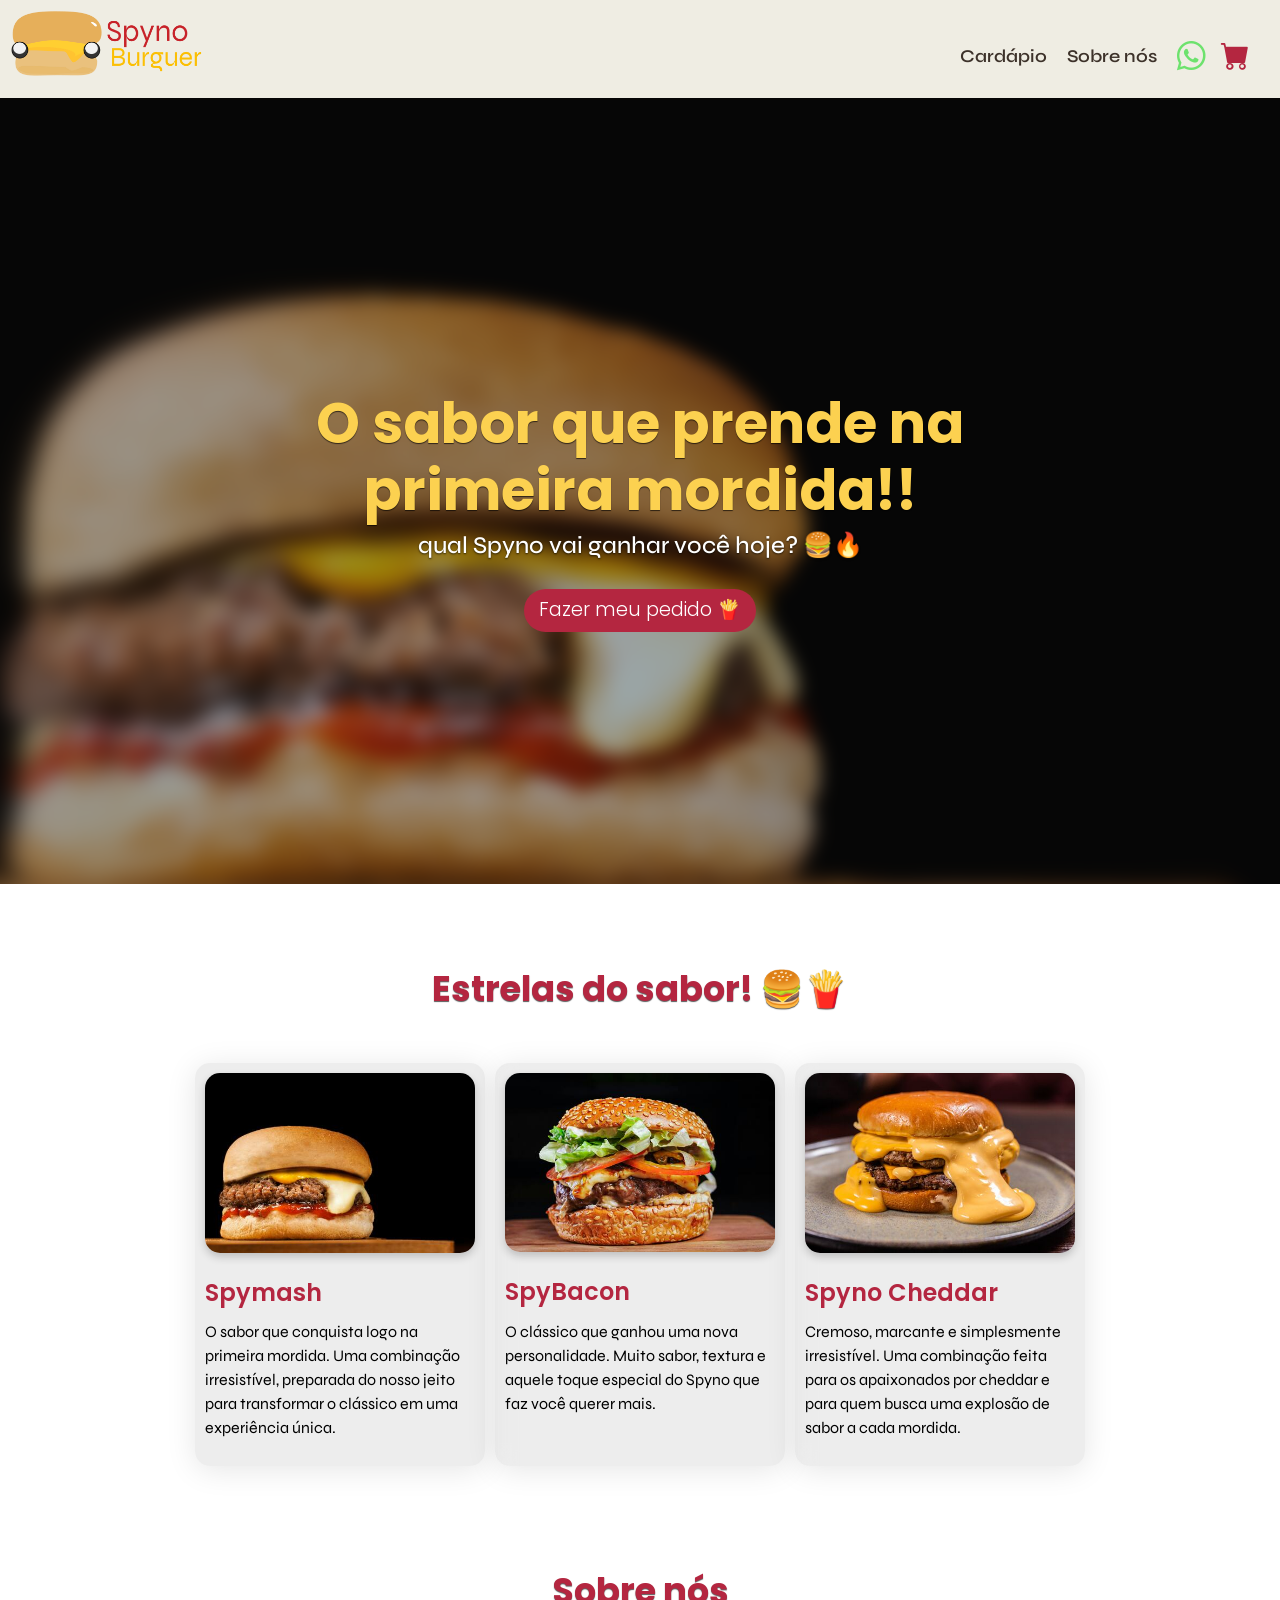
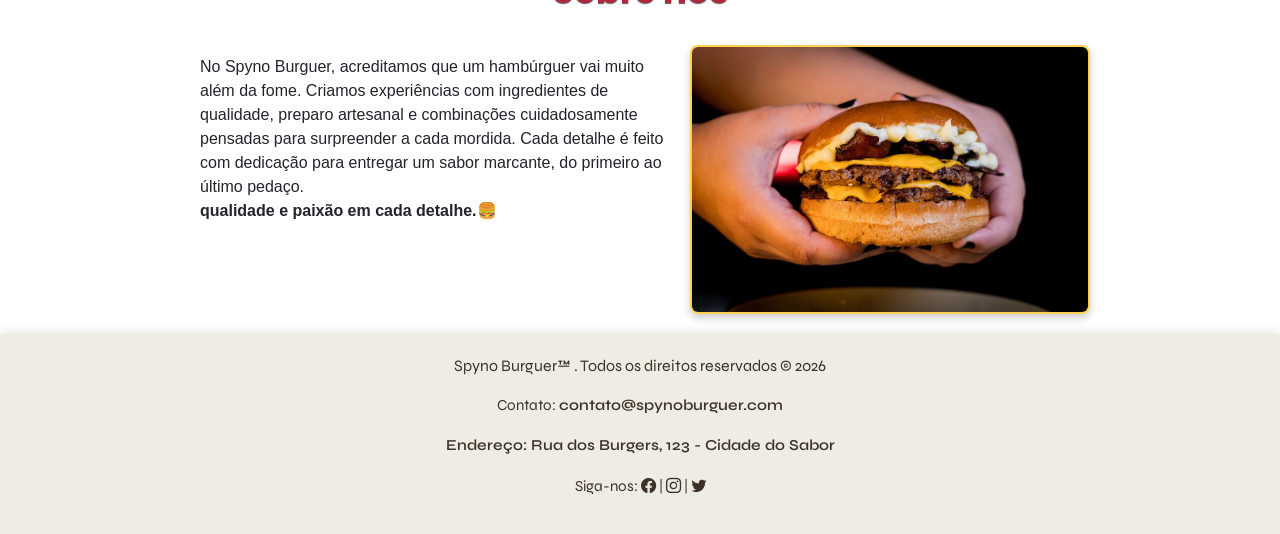
<file: index.html>
<!DOCTYPE html>
<html lang="pt-br">
<head>
    <!-- SEO básico com palavras-chave -->
    <meta name="keywords" content="Hamburgueria, Burger, Spyno Burger, Hambúrguer Artesanal, Delivery de Hambúrguer, Fast Food, Smash Burger, Lanches, Cardápio Online, Hamburgueria Gourmet">

    <meta charset="UTF-8">
    <meta name="viewport" content="width=device-width, initial-scale=1.0">
    
    <title>Spyno Burguer</title>
    <link rel="shortcut icon" href="favicon.ico" type="image/x-icon">

    <!-- Fontes externas do Google -->
    <link rel="preconnect" href="https://fonts.googleapis.com">
    <link rel="preconnect" href="https://fonts.gstatic.com" crossorigin>

    <link href="https://fonts.googleapis.com/css2?family=Montserrat:ital,wght@0,100..900;1,100..900&family=Syne:wght@400..800&display=swap" rel="stylesheet">

    <link href="https://fonts.googleapis.com/css2?family=Poppins:ital,wght@0,100;0,200;0,300;0,400;0,500;0,600;0,700;0,800;0,900;1,100;1,200;1,300;1,400;1,500;1,600;1,700;1,800;1,900&display=swap" rel="stylesheet">

    <!-- Ícones do Google -->
    <link rel="stylesheet" href="https://fonts.googleapis.com/css2?family=Material+Symbols+Outlined:opsz,wght,FILL,GRAD@24,400,0,0&icon_names=menu" />

    <!-- Bootstrap (CSS + ícones) -->
    <link href="https://cdn.jsdelivr.net/npm/bootstrap@5.3.8/dist/css/bootstrap.min.css" rel="stylesheet">
    <link rel="stylesheet" href="https://cdn.jsdelivr.net/npm/bootstrap-icons@1.11.3/font/bootstrap-icons.min.css">

    <!-- CSS modular do projeto -->
    <link rel="stylesheet" href="css/conf.css">
    <link rel="stylesheet" href="css/components/animations.css">
    <link rel="stylesheet" href="css/layout/base.css">
    <link rel="stylesheet" href="css/layout/index.css">
    <link rel="stylesheet" href="css/components/menu.css">
    <link rel="stylesheet" href="css/components/button.css">
    <link rel="stylesheet" href="css/components/card.css">
</head>

<body>

    <!-- ================= HEADER ================= -->
    <header class="header">

        <!-- Logo responsiva (troca imagem no mobile) -->
        <picture>
            <source media="(max-width: 768px)" srcset="images/logo-mob.png">
            <img src="images/logo.png" alt="Hamburguer com olinhos e o nome Spyno Burguer" class="logo-img">
        </picture>

        <!-- Menu de navegação -->
          <nav class="menu">

            <!-- Ícone do menu mobile -->
            <span class="material-symbols-outlined" id="menu-btn">
                menu
            </span>

            <!-- Lista de navegação -->
            <ul id="menu-list">

                <li><a href="html/menu.html">Cardápio</a></li>
                <li><a href="html/aboutUs.html">Sobre nós</a></li>
                <li><a href="https://wa.me/5511999999999" target="_blank" id="zap-btn">
                    <i class="bi bi-whatsapp"></i>
                </a></li>  
            </ul>
          
             <span id="carrinho">
                <a href="html/carrinho.html"><i class="bi bi-cart-fill"></i></a>
            </span>
        </nav>
    </header>

    <!-- ================= MAIN ================= -->
    <main class="main">

        <!-- HERO SECTION -->
        <section class="starter">

            <h1 class="title " id="titleCta">
                O sabor que prende na <br>primeira mordida!!
            </h1>

            <h2 class="subtitle" id="subtitleCta">
                qual Spyno vai ganhar você hoje? &#x1F354;&#x1F525;
            </h2>

            <button class="callToAction">
                <a href="html/menu.html">Fazer meu pedido &#x1F35F;</a>
            </button>

        </section>

        <!-- CARDÁPIO / DESTAQUES -->
        <section class="sections-of-home">

            <div class="container ">

                <h2 class="subs-secs-home">
                    Estrelas do sabor!  &#x1F354;&#x1F35F;
                </h2>

                <div class="cards-container">
                    <div class="card">
                        <figure class="card-img ">
                            <img src="images/Spymash.jpg" alt="imagem do item do cardápio">
                        </figure>
                        <h3 class="card-title">Spymash</h3>
                        <p class="card-description">
                         O sabor que conquista logo na primeira mordida. Uma combinação irresistível, preparada do nosso jeito para transformar o clássico em uma experiência única.
                        </p>

                    </div>
                    <div class="card item">
                        <figure class="card-img ">
                            <img src="images/SpyBacon.jpg" alt="imagem do item do cardápio">
                        </figure>
                        <h3 class="card-title">SpyBacon</h3>
                        <p class="card-description">
                          O clássico que ganhou uma nova personalidade. Muito sabor, textura e aquele toque especial do Spyno que faz você querer mais. <br>
                        </p>

                    </div>
                    <div class="card item  ">
                        <figure class="card-img">
                            <img src="images/SpynoCheddar.jpg" alt="imagem do item do cardápio">
                        </figure>
                        <h3 class="card-title">Spyno Cheddar</h3>
                        <p class="card-description">
                           Cremoso, marcante e simplesmente irresistível. Uma combinação feita para os apaixonados por cheddar e para quem busca uma explosão de sabor a cada mordida.
                        </p>
                    </div>
                </div>

            </div>
        </section>

        <!-- SOBRE -->
        <section class="sections-of-home" >
        <h2 class="subs-secs-home">Sobre nós</h2>

          <div id="about-sec">
                <p class="paragraph" id="about-p">
                 No Spyno Burguer, acreditamos que um hambúrguer vai muito além da fome. Criamos experiências com ingredientes de qualidade, preparo artesanal e combinações cuidadosamente pensadas para surpreender a cada mordida. Cada detalhe é feito com dedicação para entregar um sabor marcante, do primeiro ao último pedaço.
                   <br>
                <strong>qualidade e paixão em cada detalhe.&#x1F354;</strong>
                </p>
                <img src="images/foto-para-about-us.jpg" alt="hamburguer">
          </div>

        </section>

            
            


    </main>

    <!-- ================= FOOTER ================= -->
    <footer class="footer">
        <p>Spyno Burguer™ . Todos os direitos reservados © 2026</p>
      <div class="contact-info">
          
            <p class="contact">Contato: <a href="mailto:contato@spynoburguer.com">contato@spynoburguer.com</a></p>
            <p class="address"><a href="https://www.google.com/maps" target="_blank" rel="external">Endereço: Rua dos Burgers, 123 - Cidade do Sabor</a></p>   
                <p class="social">
                Siga-nos:
                <a href="https://www.facebook.com/spynoburguer" target="_blank"><i class="bi bi-facebook"></i></a> |
                <a href="https://www.instagram.com/spynoburguer" target="_blank"><i class="bi bi-instagram"></i></a> |
                <a href="https://www.twitter.com/spynoburguer" target="_blank"><i class="bi bi-twitter"></i></a>
            </p>
      </div>
    </footer>

    <!-- JS -->
    <script src="js/menu.js"></script>
    <script src="js/load.js"></script>

    <!-- Bootstrap JS -->
    <script src="https://cdn.jsdelivr.net/npm/bootstrap@5.3.8/dist/js/bootstrap.bundle.min.js"></script>

</body>
</html>
</file>
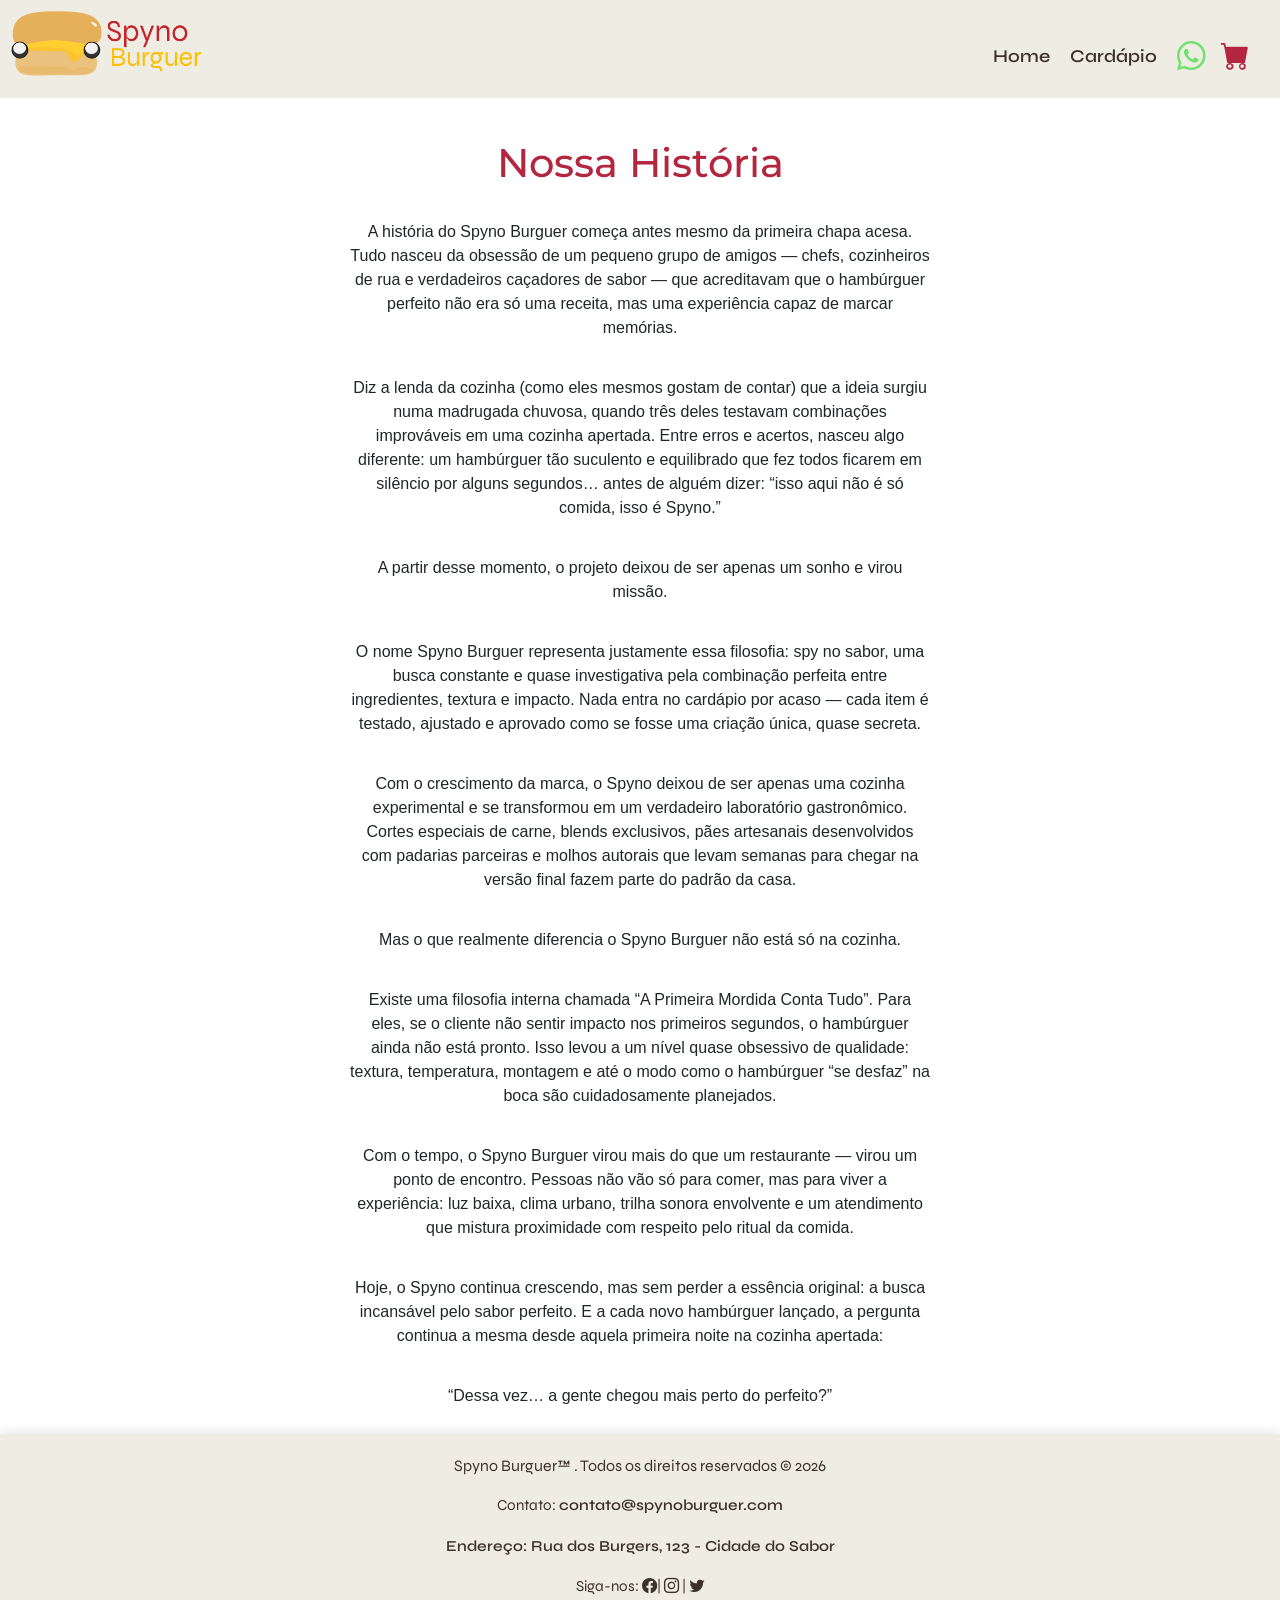
<file: html/aboutUs.html>
<!DOCTYPE html>
<html lang="pt-br">
<head>
    <meta charset="UTF-8">
    <meta name="viewport" content="width=device-width, initial-scale=1.0">
    <title>Sobre Nós</title>
     <link rel="shortcut icon" href="../favicon.ico" type="image/x-icon">

         <!-- Fontes externas do Google -->
    <link rel="preconnect" href="https://fonts.googleapis.com">
    <link rel="preconnect" href="https://fonts.gstatic.com" crossorigin>

    <link href="https://fonts.googleapis.com/css2?family=Montserrat:ital,wght@0,100..900;1,100..900&family=Syne:wght@400..800&display=swap" rel="stylesheet">

    <link href="https://fonts.googleapis.com/css2?family=Poppins:ital,wght@0,100;0,200;0,300;0,400;0,500;0,600;0,700;0,800;0,900;1,100;1,200;1,300;1,400;1,500;1,600;1,700;1,800;1,900&display=swap" rel="stylesheet">

    <!-- Ícones do Google -->
    <link rel="stylesheet" href="https://fonts.googleapis.com/css2?family=Material+Symbols+Outlined:opsz,wght,FILL,GRAD@24,400,0,0&icon_names=menu" />
     <!-- Bootstrap (CSS + ícones) -->
    <link href="https://cdn.jsdelivr.net/npm/bootstrap@5.3.8/dist/css/bootstrap.min.css" rel="stylesheet">
    <link rel="stylesheet" href="https://cdn.jsdelivr.net/npm/bootstrap-icons@1.11.3/font/bootstrap-icons.min.css">
    <link rel="stylesheet" href="../css/conf.css">
    <link rel="stylesheet" href="../css/components/animations.css">
    <link rel="stylesheet" href="../css/layout/base.css">
    <link rel="stylesheet" href="../css/layout/aboutUs.css">
    <link rel="stylesheet" href="../css/components/menu.css">
    <link rel="stylesheet" href="../css/components/button.css">
    <link rel="stylesheet" href="../css/components/card.css">
</head>
<body>
    <header class="header">
        <picture>
            <source media="(max-width: 768px)" srcset="../images/logo-mob.png">
            <img src="../images/logo.png" alt="Hamburguer com olinhos e o nome Spyno Burguer" class="logo-img">
        </picture>
        <!-- Menu de navegação -->
     <nav class="menu">

            <!-- Ícone do menu mobile -->
            <span class="material-symbols-outlined" id="menu-btn">
                menu
            </span>

            <!-- Lista de navegação -->
            <ul id="menu-list">

                <li><a href="../index.html">Home</a></li>
                <li><a href="menu.html">Cardápio</a></li>
                <li><a href="https://wa.me/5511999999999" target="_blank" class="whatsapp-btn">
                    <i class="bi bi-whatsapp"></i>
                </a></li>  
            </ul>
          
             <span id="carrinho">
                <a href="carrinho.html"><i class="bi bi-cart-fill"></i></a>
            </span>
        </nav>
    </header>
    <main class="main">
        <h2 class="subtitle" id="subtitleABS">Nossa História</h2>
    <p class="paragraph">
        A história do Spyno Burguer começa antes mesmo da primeira chapa acesa. Tudo nasceu da obsessão de um pequeno grupo de amigos — chefs, cozinheiros de rua e verdadeiros caçadores de sabor — que acreditavam que o hambúrguer perfeito não era só uma receita, mas uma experiência capaz de marcar memórias.
    </p>
  <!--Paragrafo-->
    <p class="paragraph">
        Diz a lenda da cozinha (como eles mesmos gostam de contar) que a ideia surgiu numa madrugada chuvosa, quando três deles testavam combinações improváveis em uma cozinha apertada. Entre erros e acertos, nasceu algo diferente: um hambúrguer tão suculento e equilibrado que fez todos ficarem em silêncio por alguns segundos… antes de alguém dizer: “isso aqui não é só comida, isso é Spyno.”
    </p>
  <!--Paragrafo-->
    <p class="paragraph">A partir desse momento, o projeto deixou de ser apenas um sonho e virou missão.</p>

    <p class="paragraph">
        O nome Spyno Burguer representa justamente essa filosofia: spy no sabor, uma busca constante e quase investigativa pela combinação perfeita entre ingredientes, textura e impacto. Nada entra no cardápio por acaso — cada item é testado, ajustado e aprovado como se fosse uma criação única, quase secreta.
    </p>
  <!--Paragrafo-->

    <p class="paragraph">
        Com o crescimento da marca, o Spyno deixou de ser apenas uma cozinha experimental e se transformou em um verdadeiro laboratório gastronômico. Cortes especiais de carne, blends exclusivos, pães artesanais desenvolvidos com padarias parceiras e molhos autorais que levam semanas para chegar na versão final fazem parte do padrão da casa.
    </p>
    <!--Paragrafo-->
    <p class="paragraph">Mas o que realmente diferencia o Spyno Burguer não está só na cozinha.</p>
      <!--Paragrafo-->
    <p class="paragraph">
        Existe uma filosofia interna chamada “A Primeira Mordida Conta Tudo”. Para eles, se o cliente não sentir impacto nos primeiros segundos, o hambúrguer ainda não está pronto. Isso levou a um nível quase obsessivo de qualidade: textura, temperatura, montagem e até o modo como o hambúrguer “se desfaz” na boca são cuidadosamente planejados.
    </p>
  <!--Paragrafo-->
    <p class="paragraph">
        Com o tempo, o Spyno Burguer virou mais do que um restaurante — virou um ponto de encontro. Pessoas não vão só para comer, mas para viver a experiência: luz baixa, clima urbano, trilha sonora envolvente e um atendimento que mistura proximidade com respeito pelo ritual da comida.
    </p>
  <!--Paragrafo-->
    <p class="paragraph">
    Hoje, o Spyno continua crescendo, mas sem perder a essência original: a busca incansável pelo sabor perfeito. E a cada novo hambúrguer lançado, a pergunta continua a mesma desde aquela primeira noite na cozinha apertada:
    </p>
  <!--Paragrafo-->
    <p class="paragraph">“Dessa vez… a gente chegou mais perto do perfeito?” </p>
    </main>

     <footer class="footer">
        <p>Spyno Burguer™ . Todos os direitos reservados © 2026</p>
      <div class="contact-info">
          
            <p class="contact">Contato: <a href="mailto:contato@spynoburguer.com">contato@spynoburguer.com</a></p>
            <p class="address"><a href="https://www.google.com/maps" target="_blank" rel="external">Endereço: Rua dos Burgers, 123 - Cidade do Sabor</a></p>         
        <p class="social">
            Siga-nos:
        <a href="https://www.facebook.com/spynoburguer" target="_blank"><i class="bi bi-facebook"></i></a>|
        <a href="https://www.instagram.com/spynoburguer" target="_blank"><i class="bi bi-instagram"></i></a> |
        <a href="https://www.twitter.com/spynoburguer" target="_blank"><i class="bi bi-twitter"></i></a>
        </p>
      </div>
    </footer>
    <script src="../js/menu.js"></script>
    <script src="../js/load.js"></script>

    <!-- Bootstrap JS -->
    <script src="https://cdn.jsdelivr.net/npm/bootstrap@5.3.8/dist/js/bootstrap.bundle.min.js"></script>
</body>
</html>
</file>
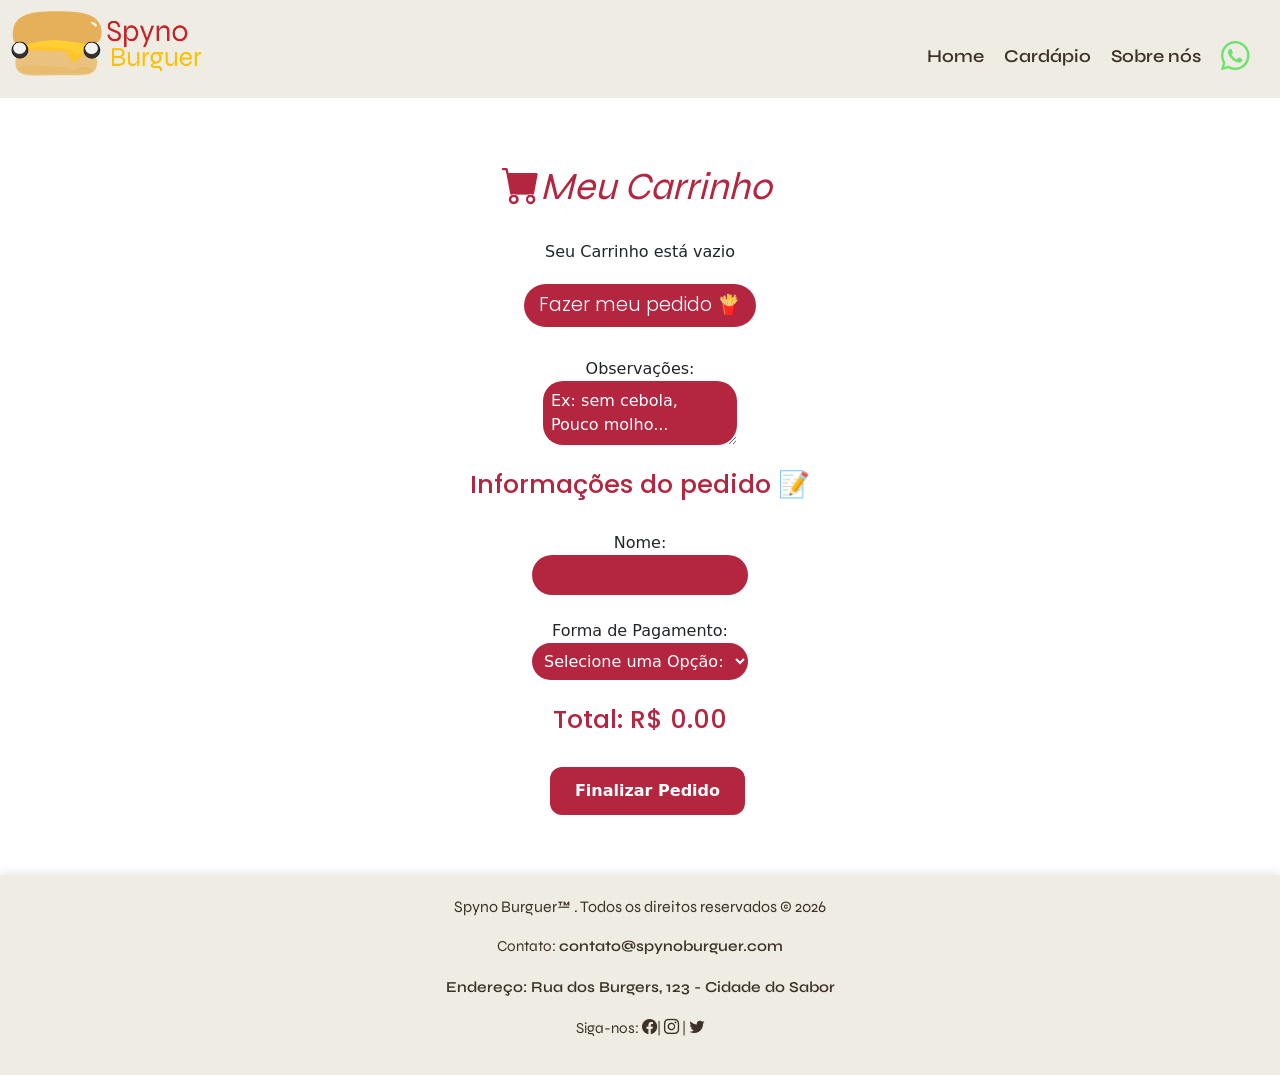
<file: html/carrinho.html>
<!DOCTYPE html>
<html lang="pt-br">
<head>
    <!-- SEO básico com palavras-chave -->
    <meta name="keywords" content="Hamburgueria, Burger, Spyno Burger, Hambúrguer Artesanal, Delivery de Hambúrguer, Fast Food, Smash Burger, Lanches, Cardápio Online, Hamburgueria Gourmet">

    <meta charset="UTF-8">
    <meta name="viewport" content="width=device-width, initial-scale=1.0">
    
    <title>Spyno Burguer</title>
 <link rel="shortcut icon" href="../favicon.ico" type="image/x-icon">
    <!-- Fontes externas do Google -->
    <link rel="preconnect" href="https://fonts.googleapis.com">
    <link rel="preconnect" href="https://fonts.gstatic.com" crossorigin>

    <link href="https://fonts.googleapis.com/css2?family=Montserrat:ital,wght@0,100..900;1,100..900&family=Syne:wght@400..800&display=swap" rel="stylesheet">

    <link href="https://fonts.googleapis.com/css2?family=Poppins:ital,wght@0,100;0,200;0,300;0,400;0,500;0,600;0,700;0,800;0,900;1,100;1,200;1,300;1,400;1,500;1,600;1,700;1,800;1,900&display=swap" rel="stylesheet">

    <!-- Ícones do Google -->
    <link rel="stylesheet" href="https://fonts.googleapis.com/css2?family=Material+Symbols+Outlined:opsz,wght,FILL,GRAD@24,400,0,0&icon_names=menu" />

    <!-- Bootstrap (CSS + ícones) -->
    <link href="https://cdn.jsdelivr.net/npm/bootstrap@5.3.8/dist/css/bootstrap.min.css" rel="stylesheet">
    <link rel="stylesheet" href="https://cdn.jsdelivr.net/npm/bootstrap-icons@1.11.3/font/bootstrap-icons.min.css">

    <!-- CSS modular do projeto -->
    <link rel="stylesheet" href="../css/conf.css">
    <link rel="stylesheet" href="../css/components/animations.css">
    <link rel="stylesheet" href="../css/layout/base.css">
    <link rel="stylesheet" href="../css/layout/carrinho.css">
    <link rel="stylesheet" href="../css/components/menu.css">
    <link rel="stylesheet" href="../css/components/button.css">
    <link rel="stylesheet" href="../css/components/card.css">
</head>

<body class="bg">

    <!-- ================= HEADER ================= -->
    <header class="header">

        <!-- Logo responsiva (troca imagem no mobile) -->
        <picture>
            <source media="(max-width: 768px)" srcset="../images/logo-mob.png">
            <img src="../images/logo.png" alt="Hamburguer com olinhos e o nome Spyno Burguer" class="logo-img">
        </picture>

        <!-- Menu de navegação -->
  <nav class="menu">

            <!-- Ícone do menu mobile -->
            <span class="material-symbols-outlined" id="menu-btn">
                menu
            </span>

            <!-- Lista de navegação -->
            <ul id="menu-list">

                <li><a href="../index.html">Home</a></li>
                <li><a href="menu.html">Cardápio</a></li>
                <li><a href="aboutUs.html">Sobre nós</a></li>
                <li><a href="https://wa.me/5511999999999" target="_blank" class="whatsapp-btn">
                    <i class="bi bi-whatsapp"></i>
                </a></li>  
            </ul>
          
        </nav>
    </header>

    <!-- ================= MAIN ================= -->
   <main class="main">
    <section class="cart-section">

        <span id="carrinho-title"><i class="bi bi-cart-fill" id="carrinho">Meu Carrinho</i></span> <br>
        <span id="vazio"></span>

        <div id="listaCarrinho" class="cart-list">
            <!-- Os produtos serão adicionados aqui pelo JavaScript -->
        </div>

        <div class="cart-footer">
            <label for="obs">Observações:</label>
            <textarea name="obs" id="obs" placeholder="Ex: sem cebola, Pouco molho..."></textarea>
            <br>
            
            <h2 id="info-pedido">Informações do pedido &#x1F4DD;</h2>
            <br>
            <label for="nome">Nome:</label>

            <input type="text" name="nome" id="nome" class="text" required>
            <br>
            <label for="pag">Forma de Pagamento:</label>
            <select name="pag" id="pag" required>
                <option value="" disabled selected>Selecione uma Opção:</option>
                <option value="debito">Débito</option>
                <option value="credito">Crédito</option>
                <option value="pix">Pix</option>
            </select>
            <br>
            <h2 id="total">Total: R$ 0,00</h2>
            <br>

            <button id="finalizar" class="finish-btn" onclick="finalizarPedido()">
                Finalizar Pedido
            </button>
            <span id="popup"></span>

        </div>

    </section>
    </main>

    <!-- ================= FOOTER ================= -->
    <footer class="footer">
        <p>Spyno Burguer™ . Todos os direitos reservados © 2026</p>
      <div class="contact-info">
          
            <p class="contact">Contato: <a href="mailto:contato@spynoburguer.com">contato@spynoburguer.com</a></p>
            <p class="address"><a href="https://www.google.com/maps" target="_blank" rel="external">Endereço: Rua dos Burgers, 123 - Cidade do Sabor</a></p>   
         <p class="social">
            Siga-nos:
        <a href="https://www.facebook.com/spynoburguer" target="_blank"><i class="bi bi-facebook"></i></a>|
        <a href="https://www.instagram.com/spynoburguer" target="_blank"><i class="bi bi-instagram"></i></a> |
        <a href="https://www.twitter.com/spynoburguer" target="_blank"><i class="bi bi-twitter"></i></a>
        </p>
      </div>
    </footer>

    <!-- JS -->
    <script src="../js/menu.js"></script>
    <script src="../js/load.js"></script>
    <script src="../js/carrinho.js"></script>

    <!-- Bootstrap JS -->
    <script src="https://cdn.jsdelivr.net/npm/bootstrap@5.3.8/dist/js/bootstrap.bundle.min.js"></script>

</body>
</html>
</file>
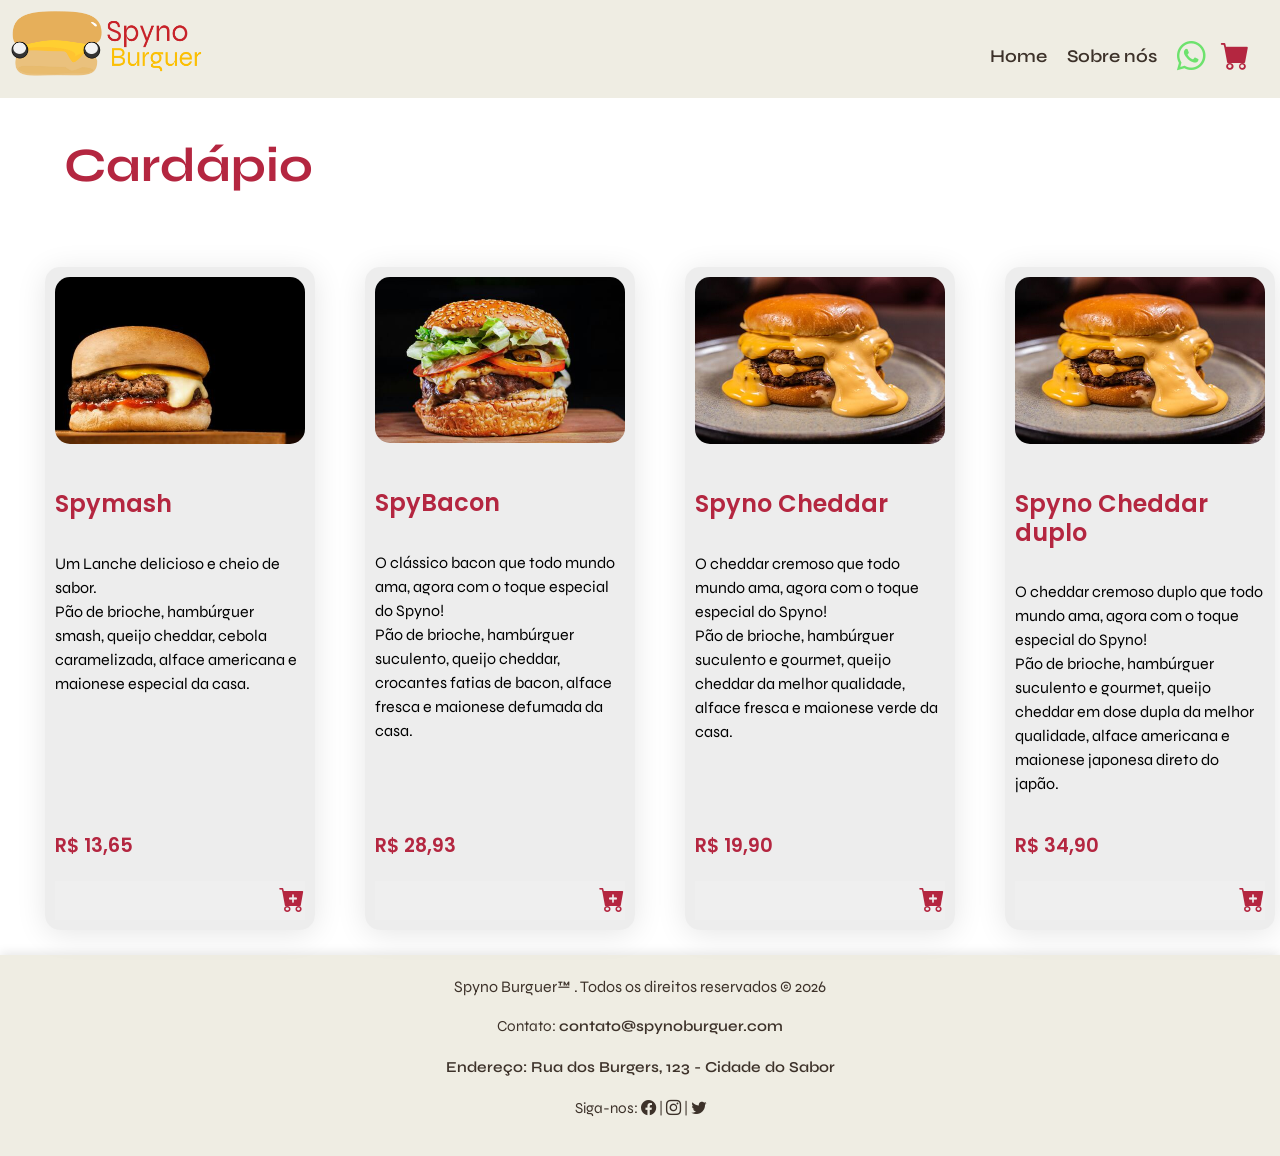
<file: html/menu.html>
<!DOCTYPE html>
<html lang="pt-br">
<head>
    <meta charset="UTF-8">
    <meta name="viewport" content="width=device-width, initial-scale=1.0">
    <title>Cardápio</title>
     <link rel="shortcut icon" href="../favicon.ico" type="image/x-icon">
     <!-- Fontes externas do Google -->
    <link rel="preconnect" href="https://fonts.googleapis.com">
    <link rel="preconnect" href="https://fonts.gstatic.com" crossorigin>

    <link href="https://fonts.googleapis.com/css2?family=Montserrat:ital,wght@0,100..900;1,100..900&family=Syne:wght@400..800&display=swap" rel="stylesheet">

    <link href="https://fonts.googleapis.com/css2?family=Poppins:ital,wght@0,100;0,200;0,300;0,400;0,500;0,600;0,700;0,800;0,900;1,100;1,200;1,300;1,400;1,500;1,600;1,700;1,800;1,900&display=swap" rel="stylesheet">

    <!-- Ícones do Google -->
   <link rel="stylesheet" href="https://fonts.googleapis.com/css2?family=Material+Symbols+Outlined:opsz,wght,FILL,GRAD@24,400,0,0&icon_names=menu" />

    <!-- Bootstrap (CSS + ícones) -->
    <link href="https://cdn.jsdelivr.net/npm/bootstrap@5.3.8/dist/css/bootstrap.min.css" rel="stylesheet">
    <link rel="stylesheet" href="https://cdn.jsdelivr.net/npm/bootstrap-icons@1.11.3/font/bootstrap-icons.min.css">
 <link rel="stylesheet" href="../css/conf.css">
    <link rel="stylesheet" href="../css/components/animations.css">
    <link rel="stylesheet" href="../css/layout/base.css">
    <link rel="stylesheet" href="../css/layout/cardapio.css">
    <link rel="stylesheet" href="../css/components/menu.css">
    <link rel="stylesheet" href="../css/components/button.css">
    <link rel="stylesheet" href="../css/components/card.css">
</head>

</head>
<body>
    <header class="header">
        
         <picture>
            <source media="(max-width: 768px)" srcset="../images/logo-mob.png">
            <img src="../images/logo.png" alt="Hamburguer com olinhos e o nome Spyno Burguer" class="logo-img">
        </picture>
        <!-- Menu de navegação -->
          <nav class="menu">

            <!-- Ícone do menu mobile -->
            <span class="material-symbols-outlined" id="menu-btn">
                menu
            </span>

            <!-- Lista de navegação -->
            <ul id="menu-list">

                <li><a href="../index.html">Home</a></li>
                <li><a href="aboutUs.html">Sobre nós</a></li>
                <li><a href="https://wa.me/5511999999999" target="_blank" class="whatsapp-btn">
                    <i class="bi bi-whatsapp"></i>
                </a></li>  
            </ul>
          
             <span id="carrinho">
                <a href="carrinho.html"><i class="bi bi-cart-fill"></i></a>
            </span>
        </nav>
    </header>
    <main class="main">
        <section class="menu-section ">
            <h2 class="subtitle" id="subtitle-menu">
                Cardápio
            </h2>
                 <div class="cards-container">

                    <div class="card card-menu">
                        <figure class="card-img">
                            <img src="../images/Spymash.jpg" alt="imagem do item do cardápio">
                        </figure>
                        <h3 class="card-title">Spymash</h3>
                        <p class="card-description">
                            Um Lanche delicioso e cheio de sabor. <br>
                            Pão de brioche, hambúrguer smash, queijo cheddar, cebola caramelizada, alface americana e maionese especial da casa.
                        </p>
                        <span class="price">R$ 13,65</span>
                        <button class="addcar" onclick="addcar('SpyMash', 13.65)"><i class="bi bi-cart-plus-fill"></i></button>
                    </div>

                    <div class="card card-menu">
                        <figure class="card-img">
                            <img src="../images/SpyBacon.jpg" alt="imagem do item do cardápio">
                        </figure>
                        <h3 class="card-title">SpyBacon</h3>
                        <p class="card-description">
                            O clássico bacon que todo mundo ama, agora com o toque especial do Spyno! <br>
                            Pão de brioche, hambúrguer suculento, queijo cheddar, crocantes fatias de bacon, alface fresca e maionese defumada da casa.
                        </p>
                        <span class="price">R$ 28,93</span>
                        <button class="addcar" onclick="addcar('SpyBacon', 28.93)"><i class="bi bi-cart-plus-fill"></i></button>

                    </div>

                    <div class="card card-menu">
                        <figure class="card-img" >
                            <img src="../images/SpynoCheddar.jpg" alt="imagem do item do cardápio">
                        </figure>
                        <h3 class="card-title">Spyno Cheddar</h3>
                        <p class="card-description">
                            O cheddar  cremoso que todo mundo ama, agora com o toque especial do Spyno! <br>
                            Pão de brioche, hambúrguer suculento e gourmet, queijo cheddar da melhor qualidade, alface fresca e maionese verde da casa.
                        </p>
                        <span class="price">R$ 19,90</span>
                         <button class="addcar" onclick="addcar('Spyno Cheddar', 19.90)"><i class="bi bi-cart-plus-fill"></i></button>

                    </div>

                    <div class="card card-menu">
                        <figure class="card-img" >
                            <img src="../images/SpynoCheddar.jpg" alt="imagem do item do cardápio">
                        </figure>
                        <h3 class="card-title">Spyno Cheddar duplo</h3>
                        <p class="card-description">
                            O cheddar  cremoso duplo que todo mundo ama, agora com o toque especial do Spyno! <br>
                            Pão de brioche, hambúrguer suculento e gourmet, queijo cheddar em dose dupla da melhor qualidade, alface americana e maionese japonesa direto do japão.
                        </p>
                        <span class="price">R$ 34,90</span>
                        <button class="addcar" onclick="addcar('Spyno Cheddar Duplo', 34.90)"><i class="bi bi-cart-plus-fill"></i></button>

                    </div>
                    <span id="popup"></span>
            </div>
        </section>
    </main>
    <footer class="footer">
        <p>Spyno Burguer™ . Todos os direitos reservados © 2026</p>
        <div class="contact-info">
           <p class="contact">Contato: <a href="mailto:contato@spynoburguer.com">contato@spynoburguer.com</a></p>
           <p class="address"><a href="https://www.google.com/maps" target="_blank" rel="external">Endereço: Rua dos Burgers, 123 - Cidade do Sabor</a></p>
            <p class="social">
             Siga-nos:
            <a href="https://www.facebook.com/spynoburguer" target="_blank"><i class="bi bi-facebook"></i></a> |
            <a href="https://www.instagram.com/spynoburguer" target="_blank"><i class="bi bi-instagram"></i></a> |
            <a href="https://www.twitter.com/spynoburguer" target="_blank"><i class="bi bi-twitter"></i></a>
            </p>
      </div>
    </footer>
        <script src="../js/menu.js"></script>
        <script src="../js/load.js"></script>
        <script src="../js/carrinho.js"></script>

    <!-- Bootstrap JS -->
    <script src="https://cdn.jsdelivr.net/npm/bootstrap@5.3.8/dist/js/bootstrap.bundle.min.js"></script>
</body>
</html>
</file>
<file: css/conf.css>
/* Reset geral: remove espaçamentos padrão do navegador e padroniza o modelo de caixa */
* {
    padding: 0px;
    margin: 0px;
    box-sizing: border-box; /* facilita layout: padding não aumenta o tamanho do elemento */
}

/* Variáveis globais de cor (design system simples) */
:root {
    --base: #efede3;          /* cor de fundo base */
    --shadows: #000000a6;     /* sombra semi-transparente */

    --cta: #B42640;           /* cor de destaque (botões/ações principais) */
    --accent: #FCD150;        /* cor de destaque secundário */

    --text: #000000;          /* texto principal */
    --text-additional: #3d322a; /* texto secundário */
    --text-day: #ffffff;      /* texto sobre fundos escuros */
}

/* Estrutura base da página */
body {
    width: 100%;
    margin: 0px;
    padding: 0px;

    min-height: 100vh; /* garante que ocupa pelo menos a altura da tela */

    display: flex;
    flex-direction: column; /* organiza conteúdo em coluna */
}

/* Faz o conteúdo principal ocupar o espaço restante */
main {
    flex: 1; /* empurra footer pra baixo e ocupa espaço disponível */
}


/* === TEXTOS === */

/* Título principal */
.title {
    font-family: 'Syne', sans-serif;
    font-weight: bold;
    text-align: center;
    animation: cascade 1s ease-in-out; /* entrada suave */
}

/* Subtítulo */
.subtitle {
    font-family: 'Montserrat', sans-serif;
    font-weight: normal;
    text-align: center;
    animation: cascade 1s ease-in-out;
}

/* Parágrafo padrão */
.paragraph {
    max-width: 600px; /* evita linha muito longa (boa prática UX) */
    padding: 10px;
    line-height: 1.5; /* melhora leitura */

    font-family: Helvetica, sans-serif;
    font-size: 1rem;
    text-align: center;

    animation: cascade 1s ease-in-out;
}
</file>
<file: css/components/animations.css>
/* Faz o elemento aparecer gradualmente (de transparente para visível) */
@keyframes fadeIn {
    from {
        opacity: 0;
    }
    to {
        opacity: 1;
    }
}

/* Faz o elemento desaparecer gradualmente (de visível para transparente) */
@keyframes fadeout {
    from {
        opacity: 1;
    }
    to {
        opacity: 0;
    }
}

/* Animação de “entrada suave” com leve subida */
@keyframes cascade {
    from {
        opacity: 0;
        transform: translateY(-10px); /* começa um pouco acima */
    }
    to {
        opacity: 1;
        transform: translateY(0); /* volta pra posição normal */
    }
}

/* Efeito de pulsação (cresce e volta ao normal) */
@keyframes pulse {
    0% {
        transform: scale(1);
    }
    50% {
        transform: scale(1.08); /* aumenta levemente */
    }
    100% {
        transform: scale(1); /* volta ao tamanho original */
    }
}

/* Entrada vindo da esquerda para o centro */
@keyframes slideIn {
    from {
        transform: translateX(-100%); /* começa fora da tela à esquerda */
        opacity: 0;
    }
    to {
        transform: translateX(0); /* posição final */
        opacity: 1;
    }
}



.fade-in.show {
  animation: fadeIn 0.6s ease forwards;
}

.fade-out.show {
  animation: fadeout 0.6s ease forwards;
}

.cascade.show {
  animation: cascade 0.6s ease forwards;
}

.slide-in.show {
  animation: slideIn 0.6s ease forwards;
}
</file>
<file: css/layout/base.css>
/* ==================================================
   HEADER
================================================== */

.header {
    width: 100%;
    padding: 10px;

    display: flex;

    background: var(--base);
}


/* ==================================================
   MAIN
================================================== */

.main {
    width: 100%;
    height: 100vh;

    display: flex;
    flex-direction: column;
    align-items: center;
    justify-content: flex-start;
}


/* ==================================================
   FOOTER
================================================== */

.footer {
    width: 100%;
    margin: 0;
    padding: 20px 15px;

    display: flex;
    flex-direction: column;
    align-items: center;
    justify-content: center;

    color: var(--text-additional);
    background: var(--base);

    font-family: "Syne", sans-serif;
    text-align: center;

    box-shadow: 0 -2px 10px rgba(0, 0, 0, 0.1);
}


/* Texto principal */

.footer .copyright {
    margin-bottom: 2px;

    font-size: 0.9rem;
    font-weight: 500;
}


/* ==================================================
   INFORMAÇÕES DE CONTATO
================================================== */

.contact-info {
    display: flex;
    flex-direction: column;
    align-items: center;

    gap: 2px;

    font-size: 0.95rem;
}


/* Links */

.contact-info a {
    color: inherit;
    text-decoration: none;
    font-weight: 600;
}

.contact-info a:hover {
    text-decoration: underline;
}


/* ==================================================
   LOGO
================================================== */

.logo-img {
    width: 200px;
    margin: 0;

    display: inline-block;

    animation: cascade 1s ease;
}


/* ==================================================
   RESPONSIVIDADE
================================================== */

@media (max-width: 768px) {

    /* Header */

    .header {
        position: relative;

        align-items: center;
        justify-content: center;
    }


    /* Logo */

    .logo-img {
        width: 170px;
    }


    /* Menu */

    .menu {
        position: absolute;
        right: 10px;
    }


    /* Footer */

    .footer .copyright {
        font-size: 0.9rem;
    }

    .contact-info {
        font-size: 0.8rem;
    }

}
</file>
<file: css/layout/index.css>
/* ==================================================
   HERO SECTION
================================================== */

.starter {
    position: relative;
    overflow: hidden;

    width: 100%;
    min-height: 87.3vh;
    padding-top: 40px;

    display: flex;
    flex-direction: column;
    align-items: center;
    justify-content: center;
}


/* Fundo do hero: imagem + overlay + blur */

.starter::before {
    content: "";

    position: absolute;
    inset: 0;

    background-image:
        linear-gradient(
            rgba(0, 0, 0, 0.35),
            rgba(0, 0, 0, 0.35)
        ),
        url("../../images/burguer-bg.jpg");

    background-size: cover;
    background-position: center;

    filter: blur(8px);
    transform: scale(1.1);

    z-index: -1;
}


/* ==================================================
   HERO CTA
================================================== */

#titleCta {
    font-family: "Poppins", sans-serif;
    font-size: clamp(2.8rem, 5vw, 3.5rem);
    font-weight: 700;

    color: var(--accent);
    text-shadow: 0 1px 1px var(--shadows);
}


#subtitleCta {
    font-family: "Syne", sans-serif;
    font-size: clamp(1.5rem, 1.5vw, 1.9rem);
    font-weight: 500;

    color: var(--text-day);
    text-shadow: 0 1px 2px var(--shadows);
}


/* ==================================================
   LINKS
================================================== */

a {
    color: var(--text-day);
    text-decoration: none;
}

a:hover {
    color: var(--text);
}


/* ==================================================
   HOME SECTIONS
================================================== */

.sections-of-home {
    width: 100%;
    margin-top: 5%;
    padding: 20px;

    display: flex;
    flex-direction: column;
    align-items: center;
    justify-content: center;
}


/* Títulos das seções */

.subs-secs-home {
    font-family: "Poppins", sans-serif;
    font-size: clamp(1.4rem, 3.2vw, 2.2rem);
    font-weight: 700;
    text-align: center;

    color: var(--cta);
    text-shadow: 0 1px 1px var(--shadows);
}


/* Imagens gerais das seções */

.sections-of-home img {
    width: 100%;
    max-width: 600px;

    border-radius: 8px;
    box-shadow: 0 4px 8px rgba(0, 0, 0, 0.2);
}


/* ==================================================
   ABOUT SECTION
================================================== */

#about-sec {
    margin-top: 2%;

    display: flex;
    flex-direction: row;

    font-size: 1.2rem;
}


#about-sec img {
    width: 50%;
    max-width: 400px;

    border: 2px solid var(--accent);
    border-radius: 8px;

    box-shadow: 0 4px 8px rgba(0, 0, 0, 0.2);
}


#about-p {
    width: 500px;
    text-align: left;
}

/* === about cell ===*/ 

@media   (max-width: 768px) {

    #about-sec {
    margin-top: 2%;

    display: flex;
    flex-direction: column;
        align-items: center;
    font-size: 1.1rem;
}


#about-sec img {
    width: 80%;
    max-width: 800px;

    border: 2px solid var(--accent);
    border-radius: 8px;

    box-shadow: 0 4px 8px rgba(0, 0, 0, 0.2);
}


#about-p {
    width: 380px;
    text-align: center;
}
}
</file>
<file: css/components/menu.css>
/* ==================================================
   MENU DESKTOP
================================================== */

.menu {
    position: relative;

    display: flex;
    align-items: center;
    justify-content: flex-end;

    width: 100%;
    padding: 10px 20px;
    margin-top: 15px;
}


/* ==================================================
   LISTA DO MENU
================================================== */

.menu ul {
    display: flex;
    align-items: center;

    gap: 20px;

    margin: 0;
    padding: 0;
}

.menu ul li {
    list-style: none;
}


/* ==================================================
   LINKS
================================================== */

.menu ul li a {
    font-family: "Syne", sans-serif;
    font-size: 18px;
    font-weight: 600;

    color: var(--text-additional);
    text-decoration: none;

    animation: fadeIn 0.5s ease;
    transition: opacity 0.3s ease;
}

.menu ul li a:hover {
    opacity: 0.7;
}


/* ==================================================
   ÍCONE HAMBURGUER
================================================== */

.material-symbols-outlined {
    display: none;

    font-size: 32px;

    color: var(--text-additional);

    cursor: pointer;

    transition: opacity 0.3s ease;
}

.material-symbols-outlined:hover {
    opacity: 0.7;
}


/* ==================================================
   ÍCONES — WHATSAPP E CARRINHO
================================================== */

#carrinho {
    margin-left: 15px;
}


/* ==================================================
   MENU MOBILE
================================================== */

@media (max-width: 768px) {

    /* Ícone hamburguer */

    .material-symbols-outlined {
        display: block;
    }


    /* Links */

    .menu ul li a {
        font-family: "Syne", sans-serif;
        font-size: 1.3rem;
        font-weight: 700;

        color: var(--text-additional);
    }


    /* Dropdown */

    .menu ul {
        position: absolute;
        top: 72px;
        right: -20px;
        z-index: 1;

        display: flex;
        flex-direction: column;

        gap: 15px;

        padding: 15px 20px;

        border-radius: 8px;

        background-color: var(--base);

        opacity: 0;
        visibility: hidden;

        transform: translateY(-10px);

        transition:
            opacity 0.4s ease,
            transform 0.4s ease,
            visibility 0.4s;
    }


    /* Menu aberto */

    .menu ul.active {
        opacity: 1;
        visibility: visible;

        transform: translateY(0);
    }


    /* Seta do dropdown */

    .menu ul::before {
        content: "";

        position: absolute;
        top: -9px;
        right: 31px;

        border-left: 8px solid transparent;
        border-right: 8px solid transparent;
        border-bottom: 10px solid var(--base);
    }


    /* WhatsApp */

    #zapContainer {
        padding-left: 20px;
        margin-right: -20px;
    }
}
</file>
<file: css/components/button.css>
/* ==================================================
   CTA BUTTON
================================================== */

.callToAction {
    margin-top: 20px;
    padding: 7px 15px;

    font-family: "Poppins", sans-serif;
    font-size: 1.2em;
    font-weight: 300;

    color: var(--text-day);
    background-color: var(--cta);

    border: none;
    border-radius: 30px;

    cursor: pointer;

    animation: cascade 1s ease-in-out;
    transition: 0.3s ease-in-out;
}


/* Estado ao passar o mouse */

.callToAction:hover {
    color: var(--text);
    background-color: var(--accent);
}


/* ==================================================
   ICONS
================================================== */


/* WhatsApp */

.bi-whatsapp {
    font-size: 1.8rem;
    color: #6de26d;
}


/* Carrinho */

.bi-cart-fill {
    font-size: 1.8rem;
    color: #b42640;
}

.addcar{
    display: inline;
    color: var(--cta);
    font-size: 1.6rem;
    border: none;
    text-align: end;
}
</file>
<file: css/components/card.css>
/* ==================================================
   CARD PRINCIPAL
================================================== */

.card {
    max-width: 290px;
    margin-top: 4%;
    padding: 10px;

    display: flex;
    flex-direction: column;

    border: none;
    border-radius: 15px;

    /* Efeito vidro */
    background: rgba(104, 104, 104, 0.116);
    backdrop-filter: blur(10px);
    box-shadow: 0 4px 30px rgba(0, 0, 0, 0.1);

    animation: cascade 0.5s ease-in-out;
    transition: transform 0.3s ease;
}


/* Efeito ao passar o mouse */

.card:hover {
    transform: translateY(-5px);
}


/* ==================================================
   CARD DO MENU
================================================== */

.card-menu {
    max-width: 270px;
    margin-left: 40px;
    margin-bottom: 2%;

    gap: 20px;
}


/* ==================================================
   CONTEÚDO DO CARD
================================================== */

.card-title {
    margin-top: 10px;

    font-family: "Poppins", sans-serif;
    font-size: 1.5rem;
    font-weight: 600;

    color: var(--cta);
}


.card-description {
    margin-top: 5px;

    font-family: "Syne", sans-serif;
    font-size: 1rem;
    font-weight: 400;

    color: var(--text);
}


/* ==================================================
   IMAGEM DO CARD
================================================== */

.card-img img {
    width: 100%;

    border-radius: 15px;
}


/* ==================================================
   CONTAINER DOS CARDS
================================================== */

.cards-container {
    width: 100%;

    display: flex;
    flex-wrap: wrap;
    align-items: stretch;
    justify-content: center;

    gap: 10px;
}


/* ==================================================
   PREÇO
================================================== */

.price {
    margin-top: auto;

    font-family: "Poppins", sans-serif;
    font-size: 1.2rem;
    font-weight: 600;
    text-align: start;

    color: var(--cta);
}


/* ==================================================
   RESPONSIVIDADE
================================================== */

@media (max-width: 768px) {

    .card-menu {
        max-width: 270px;
        margin-left: -20px;
        margin-bottom: 2%;

        gap: 10px;
    }

}
</file>
<file: css/layout/aboutUs.css>
#subtitleABS{
    animation: cascade 1s ease-in-out;
    color: var(--cta);
    font-weight: 500;
    padding: 15px;
    margin-top: 2%;
    font-size: 2.5rem;
}
</file>
<file: css/layout/carrinho.css>
/* ==================================================
   CARRINHO
================================================== */

.cart-section {
    max-width: 900px;
    margin: 40px auto;
    padding: 20px;
}

.cart-title {
    margin-bottom: 30px;

    font-family: "Poppins", sans-serif;
    color: var(--cta);
}

.cart-list {
    display: flex;
    flex-direction: column;

    gap: 20px;
}


/* ==================================================
   ITEM DO CARRINHO
================================================== */

.item {
    display: flex;
    align-items: center;
    justify-content: space-between;

    padding: 25px 20px;
    margin-bottom: 18px;

    text-wrap: wrap;

    border-radius: 15px;

    background: rgba(104, 104, 104, 0.12);
    backdrop-filter: blur(10px);
    box-shadow: 0 4px 15px rgba(0, 0, 0, 0.15);
}

.item-info h3 {
    margin-bottom: 5px;

    font-family: "Poppins", sans-serif;
    color: var(--cta);
}

.item-info p {
    margin: 0;

    color: var(--text);
}


/* ==================================================
   AÇÕES DO ITEM
================================================== */

.item-actions {
    display: flex;
    align-items: center;

    gap: 8px;
}

.qtd {
    min-width: 22px;

    text-align: center;
    font-size: 18px;
    font-weight: bold;

    color: var(--text-additional);
}


/* ==================================================
   BOTÕES DE QUANTIDADE
================================================== */

.btn-plus,
.btn-minus {
    width: 35px;
    height: 35px;

    border: none;
    border-radius: 50%;

    cursor: pointer;

    font-size: 20px;
    font-weight: bold;

    color: var(--text);

    transition: 0.25s;
}

.btn-plus:hover,
.btn-minus:hover {
    transform: scale(1.08);

    color: var(--text);

    opacity: 0.9;
}


/* ==================================================
   BOTÃO DE EXCLUSÃO
================================================== */

.btn-delete {
    width: 38px;
    height: 38px;

    border: none;
    border-radius: 50%;

    cursor: pointer;

    color: var(--text);

    transition: 0.25s;
}

.btn-delete:hover {
    transform: scale(1.08);
    opacity: 0.9;
}


/* ==================================================
   RODAPÉ DO CARRINHO
================================================== */

.cart-footer {
    display: flex;
    flex-direction: column;
    align-items: center;
    justify-content: space-between;

    margin-top: 30px;
}

#total {
    font-family: "Poppins", sans-serif;
    color: var(--cta);
    font-size: 1.6rem;
}
#info-pedido {
    font-family: "Poppins", sans-serif;
    color: var(--cta);
    font-size: 1.6rem;
}
.finish-btn {
    padding: 12px 25px;
    margin-left: 15px;

    border: none;
    border-radius: 12px;
    font-size: 0.85;
    cursor: pointer;

    font-weight: 600;

    color: white;
    background: var(--cta);

    transition: 0.3s;
}

.finish-btn:hover {
    transform: scale(1.05);
}

#carinho{
    font-size: clamp(2.1rem, 3vw, 3rem);
    align-items: center;
    font-family: "Montserrat";
}

/* ==================================================
   RESPONSIVIDADE — MOBILE
================================================== */

@media (max-width: 768px) {

    .cart-section {
        padding: 15px;
        margin: 20px auto;
    }

    .cart-title {
        font-size: 22px;
        text-align: center;
    }

    .item {
        flex-direction: column;
        align-items: flex-start;

        gap: 15px;
        padding: 18px;
    }

    .item-actions {
        width: 100%;

        justify-content: space-between;
        flex-wrap: wrap;

        gap: 10px;
    }

    .btn-plus,
    .btn-minus {
        width: 32px;
        height: 32px;

        font-size: 18px;
    }

    .btn-delete {
        width: 36px;
        height: 36px;
    }

    .cart-footer {
        flex-direction: column;
        align-items: stretch;

        gap: 15px;
    }

    #total {
        font-size: 1.5rem;
        text-align: center;
    }

    .finish-btn {
        width: 100%;

        margin-left: 0;
        padding: 14px;

        font-size: 0.8rem;
    }
}






/* === links === */
#popup {
    position: fixed;

    top: 20px;
    right: 20px;

    padding: 15px 20px;
    background: var(--accent);
    color: var(--text);
    border-radius: 10px;

    opacity: 0;
    transition: opacity 0.3s ease;

    z-index: 9999;

    pointer-events: none;
}

#popup.mostrar {
    opacity: 1;
}

a {
    text-align: center;
    color: var(--text-day);
    text-decoration: none;
}

a:hover {
    color: var(--text);
}



#vazio{
    display: flex;
    flex-direction: column;
    animation: cascade 0.9s ease-in-out;
    align-items: center;
}

#carrinho-title{
    display: flex;
    align-items: center;
    flex-direction: column;
}
#carrinho{
    text-align: center;
    margin-right:6%;
    font-family: "Syne";
    font-size: 2.4rem;
}

#nome,#pag, #obs{
    border-radius: 20px;
    padding: 8px;
    border: none;
    background-color: var(--cta);
    color: var(--text-day);
}

#nome,#pag, #obs::placeholder{
    color: var(--text-day);
}
</file>
<file: css/layout/cardapio.css>
#subtitle-menu{
    margin-top: 3%;
    padding-left: 5%;
    text-align: left;
    font-size: 3rem;
    font-weight:700;
    font-family:'Syne', monospace ;
    color:var(--cta);
}

.menu-section {
    display: flex;
    min-width: 100%;
    flex-direction: column;
    flex-wrap: wrap;
    /* Altera o alinhamento para o início e centraliza o bloco verticalmente */
    justify-content: center; 
    align-items: flex-start;
    /* Controla o espaço exato entre o título e a lista */
    gap: 14px; 
}
#popup {
    position: fixed;

    top: 20px;
    right: 20px;

    padding: 15px 20px;
    background: var(--accent);
    color: var(--text);
    border-radius: 10px;

    opacity: 0;
    transition: opacity 0.3s ease;

    z-index: 9999;

    pointer-events: none;
}

#popup.mostrar {
    opacity: 1;
}
</file>
